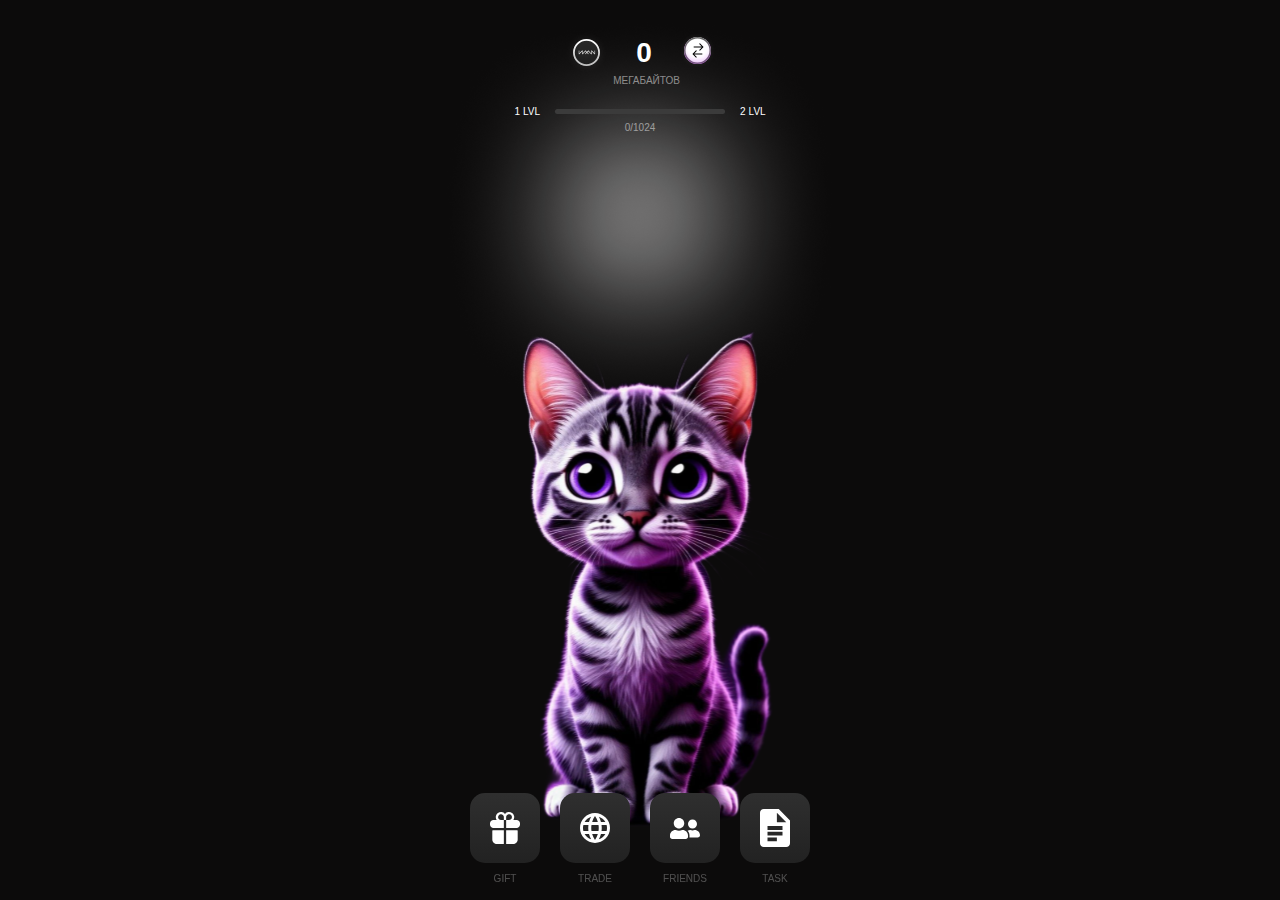
<file: index.html>
<!DOCTYPE html>
<html lang="ru">

<head>
    <meta charset="UTF-8">
    <meta name="viewport" content="width=device-width, initial-scale=1.0, maximum-scale=1.0, user-scalable=no">
    <title>Бонусы</title>

    <link rel="stylesheet" href="css/style.css">
</head>

<body class="index">
    <header>
        <div class="header">
            <a href="C:\Users\WEXI\Desktop\МОЙ ПРОЕКТ\MY\bonus.html">
                <span><svg width="30" height="32" viewBox="0 0 30 32" fill="none" xmlns="http://www.w3.org/2000/svg">
<path d="M2.30769 27.4254C2.30769 28.6387 2.79395 29.8022 3.65951 30.6601C4.52506 31.518 5.699 32 6.92308 32H13.5577C13.6342 32 13.7076 31.9699 13.7617 31.9163C13.8158 31.8626 13.8462 31.7899 13.8462 31.7141V18.5622C13.8462 18.4864 13.8158 18.4137 13.7617 18.36C13.7076 18.3064 13.6342 18.2763 13.5577 18.2763H2.88462C2.73161 18.2763 2.58486 18.3365 2.47667 18.4438C2.36848 18.551 2.30769 18.6965 2.30769 18.8481V27.4254ZM13.8462 15.7031V7.98352H16.1538V15.7031C16.1538 15.7789 16.1842 15.8517 16.2383 15.9053C16.2924 15.9589 16.3658 15.989 16.4423 15.989H26.5385C26.9316 15.989 27.3218 15.9226 27.6923 15.7924C28.3666 15.5552 28.9504 15.1169 29.3635 14.5379C29.7767 13.9588 29.999 13.2673 30 12.5581V11.4144C30 10.5045 29.6353 9.63184 28.9861 8.98841C28.337 8.34499 27.4565 7.98352 26.5385 7.98352H23.6149C23.5898 7.98312 23.5652 7.97623 23.5436 7.96352C23.522 7.95081 23.5041 7.93273 23.4917 7.91106C23.4793 7.8894 23.4729 7.8649 23.473 7.84C23.4731 7.8151 23.4797 7.79065 23.4923 7.76909C24.16 6.65181 24.3768 5.32566 24.0994 4.05656C23.8219 2.78746 23.0707 1.66922 21.9963 0.92608C20.9219 0.182938 19.6038 -0.130171 18.3063 0.049535C17.0087 0.229241 15.8277 0.888477 15 1.89506C14.1723 0.888477 12.9913 0.229241 11.6937 0.049535C10.3962 -0.130171 9.07808 0.182938 8.00369 0.92608C6.9293 1.66922 6.17807 2.78746 5.90062 4.05656C5.62317 5.32566 5.84002 6.65181 6.50769 7.76909C6.52026 7.79065 6.52692 7.8151 6.52702 7.84C6.52713 7.8649 6.52067 7.8894 6.50828 7.91106C6.49589 7.93273 6.47801 7.95081 6.4564 7.96352C6.4348 7.97623 6.41022 7.98312 6.3851 7.98352H3.46154C2.54348 7.98352 1.66303 8.34499 1.01386 8.98841C0.364697 9.63184 0 10.5045 0 11.4144V12.5581C0.00101843 13.2673 0.223344 13.9588 0.636493 14.5379C1.04964 15.1169 1.63339 15.5552 2.30769 15.7924C2.67822 15.9226 3.06844 15.989 3.46154 15.989H13.5577C13.6342 15.989 13.7076 15.9589 13.7617 15.9053C13.8158 15.8517 13.8462 15.7789 13.8462 15.7031ZM16.1538 5.12442C16.1538 4.55894 16.323 4.00616 16.64 3.53598C16.957 3.0658 17.4075 2.69935 17.9346 2.48295C18.4617 2.26655 19.0417 2.20993 19.6012 2.32025C20.1608 2.43057 20.6748 2.70287 21.0782 3.10272C21.4816 3.50258 21.7563 4.01202 21.8676 4.56663C21.979 5.12124 21.9218 5.69611 21.7035 6.21855C21.4852 6.74098 21.1154 7.18751 20.6411 7.50167C20.1667 7.81584 19.609 7.98352 19.0385 7.98352H16.1538V5.12442ZM10.7553 2.27246C11.1505 2.24438 11.5473 2.29729 11.9209 2.4279C12.2946 2.55851 12.6371 2.76401 12.9271 3.03158C13.2171 3.29916 13.4483 3.62308 13.6065 3.98315C13.7646 4.34322 13.8462 4.73171 13.8462 5.12442V7.98352H10.9615C10.2156 7.98162 9.49949 7.69343 8.96337 7.17941C8.42725 6.6654 8.11286 5.96554 8.08617 5.22671C8.05949 4.48788 8.32258 3.76753 8.82025 3.21684C9.31791 2.66615 10.0114 2.32793 10.7553 2.27317V2.27246ZM16.4423 32H23.0769C24.301 32 25.4749 31.518 26.3405 30.6601C27.206 29.8022 27.6923 28.6387 27.6923 27.4254V18.8481C27.6923 18.6965 27.6315 18.551 27.5233 18.4438C27.4151 18.3365 27.2684 18.2763 27.1154 18.2763H16.4423C16.3658 18.2763 16.2924 18.3064 16.2383 18.36C16.1842 18.4137 16.1538 18.4864 16.1538 18.5622V31.7141C16.1538 31.7899 16.1842 31.8626 16.2383 31.9163C16.2924 31.9699 16.3658 32 16.4423 32Z" fill="white"/>
</svg>
</span><span>GIFT</span>
            </a>
            <a href="C:\Users\WEXI\Desktop\МОЙ ПРОЕКТ\MY\trade.html">
                <span><svg width="30" height="30" viewBox="0 0 30 30" fill="none" xmlns="http://www.w3.org/2000/svg">
<g clip-path="url(#clip0_464_2370)">
<path d="M21.54 18C21.66 17.01 21.75 16.02 21.75 15C21.75 13.98 21.66 12.99 21.54 12H26.61C26.85 12.96 27 13.965 27 15C27 16.035 26.85 17.04 26.61 18M18.885 26.34C19.785 24.675 20.475 22.875 20.955 21H25.38C23.9268 23.5024 21.6212 25.398 18.885 26.34ZM18.51 18H11.49C11.34 17.01 11.25 16.02 11.25 15C11.25 13.98 11.34 12.975 11.49 12H18.51C18.645 12.975 18.75 13.98 18.75 15C18.75 16.02 18.645 17.01 18.51 18ZM15 26.94C13.755 25.14 12.75 23.145 12.135 21H17.865C17.25 23.145 16.245 25.14 15 26.94ZM9 9H4.62C6.05796 6.49055 8.36199 4.59186 11.1 3.66C10.2 5.325 9.525 7.125 9 9ZM4.62 21H9C9.525 22.875 10.2 24.675 11.1 26.34C8.3674 25.3985 6.06643 23.5023 4.62 21ZM3.39 18C3.15 17.04 3 16.035 3 15C3 13.965 3.15 12.96 3.39 12H8.46C8.34 12.99 8.25 13.98 8.25 15C8.25 16.02 8.34 17.01 8.46 18M15 3.045C16.245 4.845 17.25 6.855 17.865 9H12.135C12.75 6.855 13.755 4.845 15 3.045ZM25.38 9H20.955C20.4848 7.14242 19.7897 5.34916 18.885 3.66C21.645 4.605 23.94 6.51 25.38 9ZM15 0C6.705 0 0 6.75 0 15C0 18.9782 1.58035 22.7936 4.3934 25.6066C5.78628 26.9995 7.43986 28.1044 9.25975 28.8582C11.0796 29.612 13.0302 30 15 30C18.9782 30 22.7936 28.4196 25.6066 25.6066C28.4196 22.7936 30 18.9782 30 15C30 13.0302 29.612 11.0796 28.8582 9.25975C28.1044 7.43986 26.9995 5.78628 25.6066 4.3934C24.2137 3.00052 22.5601 1.89563 20.7403 1.14181C18.9204 0.387987 16.9698 0 15 0Z" fill="white"/>
</g>
<defs>
<clipPath id="clip0_464_2370">
<rect width="30" height="30" fill="white"/>
</clipPath>
</defs>
</svg>
</span><span>TRADE</span>
            </a>
            <a href="C:\Users\WEXI\Desktop\МОЙ ПРОЕКТ\MY\frend.html">
                <span><svg width="30" height="21" viewBox="0 0 30 21" fill="none" xmlns="http://www.w3.org/2000/svg">
<path d="M9 10.5C11.9016 10.5 14.25 8.15156 14.25 5.25C14.25 2.34844 11.9016 0 9 0C6.09844 0 3.75 2.34844 3.75 5.25C3.75 8.15156 6.09844 10.5 9 10.5ZM12.6 12H12.2109C11.2359 12.4688 10.1531 12.75 9 12.75C7.84688 12.75 6.76875 12.4688 5.78906 12H5.4C2.41875 12 0 14.4188 0 17.4V18.75C0 19.9922 1.00781 21 2.25 21H15.75C16.9922 21 18 19.9922 18 18.75V17.4C18 14.4188 15.5812 12 12.6 12ZM22.5 10.5C24.9844 10.5 27 8.48438 27 6C27 3.51562 24.9844 1.5 22.5 1.5C20.0156 1.5 18 3.51562 18 6C18 8.48438 20.0156 10.5 22.5 10.5ZM24.75 12H24.5719C23.9203 12.225 23.2313 12.375 22.5 12.375C21.7687 12.375 21.0797 12.225 20.4281 12H20.25C19.2938 12 18.4125 12.2766 17.6391 12.7219C18.7828 13.9547 19.5 15.5906 19.5 17.4V19.2C19.5 19.3031 19.4766 19.4016 19.4719 19.5H27.75C28.9922 19.5 30 18.4922 30 17.25C30 14.3484 27.6516 12 24.75 12Z" fill="white"/>
</svg>
</span><span>FRIENDS</span>
            </a>
            <a href="C:\Users\WEXI\Desktop\МОЙ ПРОЕКТ\MY\task.html">
                <span><svg width="30" height="38" viewBox="0 0 30 38" fill="none" xmlns="http://www.w3.org/2000/svg">
<path d="M7.5 20.9H22.5V17.1H7.5V20.9ZM7.5 26.6H22.5V22.8H7.5V26.6ZM7.5 32.3H16.875V28.5H7.5V32.3ZM3.75 38C2.71875 38 1.83625 37.6282 1.1025 36.8847C0.36875 36.1412 0.00125 35.2463 0 34.2V3.8C0 2.755 0.3675 1.86073 1.1025 1.1172C1.8375 0.373667 2.72 0.00126667 3.75 0H18.75L30 11.4V34.2C30 35.245 29.6331 36.1399 28.8994 36.8847C28.1656 37.6295 27.2825 38.0013 26.25 38H3.75ZM16.875 13.3H26.25L16.875 3.8V13.3Z" fill="white"/>
</svg>
</span>
                <span>TASK</span>
            </a>
        </div>
    </header>
    <main>
        <div class="top_info_index">
            <div class="flex_info_tap">
                <div class="logo_img">
                    <img src="./img/bonus.svg" alt="">

                </div>
                <h1>0</h1>
                <a href=""><img src="./img/obmen.svg" alt=""></a>
            </div>
            <span class="mb_span">Мегабайтов</span>
        </div>
        <div class="btn_content_index">
            <button class="btn_cat"><img src="./img/cat.svg" alt=""></button>
        </div>
        <div class="bottom_clik_info">
            <div class="lvl_info_prev">
                <span>1</span>lvl
            </div>
            <div class="lvl_info_line"></div>
            <div class="lvl_info_next">
                <span>2</span>lvl
            </div>
        </div>
        <div class="bottom_progress">
            <span>0</span>/<span>1024</span>
        </div>
    </main>

    <script src="./js/main.js"></script>
</body>

</html>
</file>
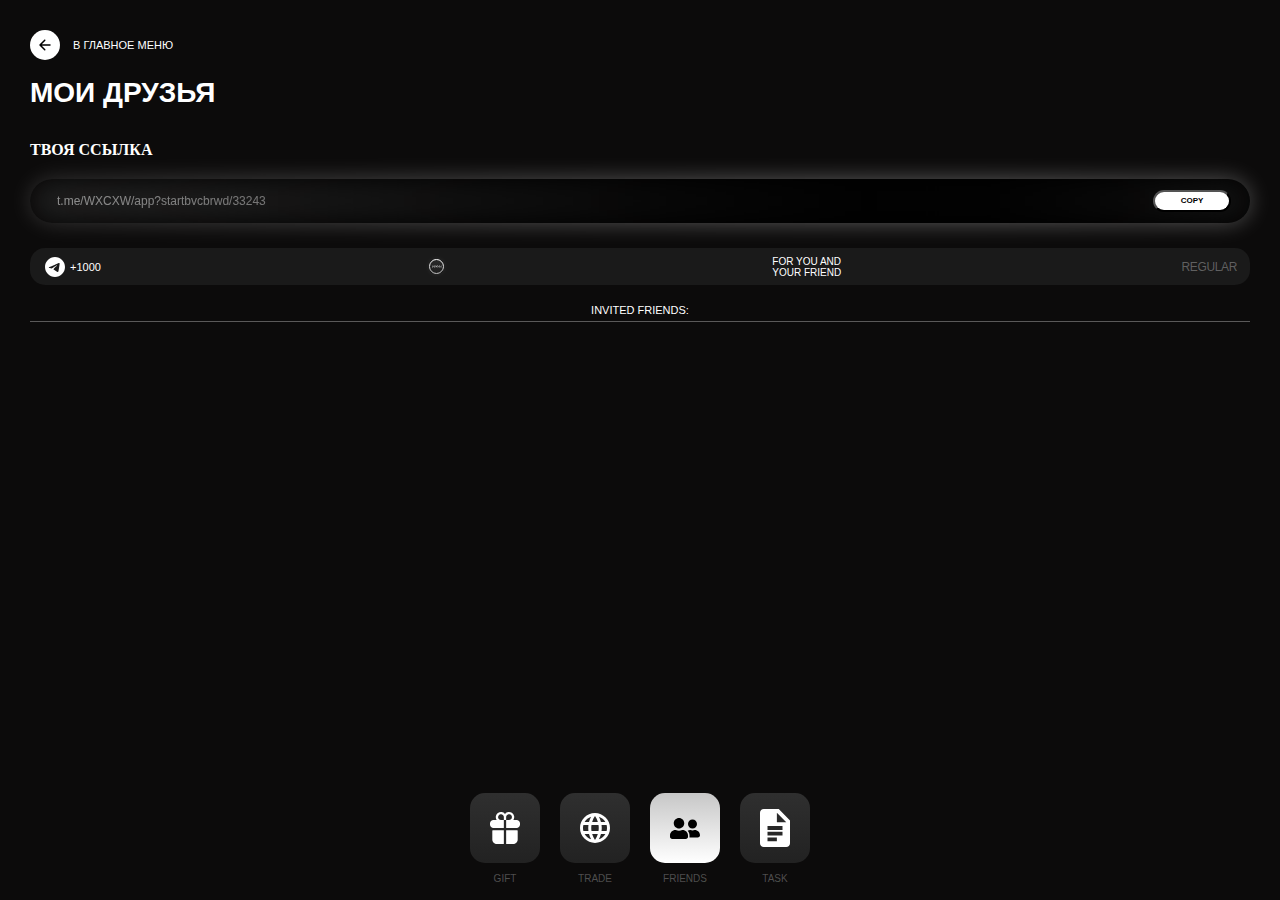
<file: frend.html>
<!DOCTYPE html>
<html lang="ru">

<head>
    <meta charset="UTF-8">
    <meta name="viewport" content="width=device-width, initial-scale=1.0, maximum-scale=1.0, user-scalable=no">
    <title>Мои друзья</title>

    <link rel="stylesheet" href="css/style.css">
</head>

<body>
    <header>
        <div class="header">
            <a href="C:\Users\WEXI\Desktop\МОЙ ПРОЕКТ\MY\bonus.html">
                <span><svg width="30" height="32" viewBox="0 0 30 32" fill="none" xmlns="http://www.w3.org/2000/svg">
<path d="M2.30769 27.4254C2.30769 28.6387 2.79395 29.8022 3.65951 30.6601C4.52506 31.518 5.699 32 6.92308 32H13.5577C13.6342 32 13.7076 31.9699 13.7617 31.9163C13.8158 31.8626 13.8462 31.7899 13.8462 31.7141V18.5622C13.8462 18.4864 13.8158 18.4137 13.7617 18.36C13.7076 18.3064 13.6342 18.2763 13.5577 18.2763H2.88462C2.73161 18.2763 2.58486 18.3365 2.47667 18.4438C2.36848 18.551 2.30769 18.6965 2.30769 18.8481V27.4254ZM13.8462 15.7031V7.98352H16.1538V15.7031C16.1538 15.7789 16.1842 15.8517 16.2383 15.9053C16.2924 15.9589 16.3658 15.989 16.4423 15.989H26.5385C26.9316 15.989 27.3218 15.9226 27.6923 15.7924C28.3666 15.5552 28.9504 15.1169 29.3635 14.5379C29.7767 13.9588 29.999 13.2673 30 12.5581V11.4144C30 10.5045 29.6353 9.63184 28.9861 8.98841C28.337 8.34499 27.4565 7.98352 26.5385 7.98352H23.6149C23.5898 7.98312 23.5652 7.97623 23.5436 7.96352C23.522 7.95081 23.5041 7.93273 23.4917 7.91106C23.4793 7.8894 23.4729 7.8649 23.473 7.84C23.4731 7.8151 23.4797 7.79065 23.4923 7.76909C24.16 6.65181 24.3768 5.32566 24.0994 4.05656C23.8219 2.78746 23.0707 1.66922 21.9963 0.92608C20.9219 0.182938 19.6038 -0.130171 18.3063 0.049535C17.0087 0.229241 15.8277 0.888477 15 1.89506C14.1723 0.888477 12.9913 0.229241 11.6937 0.049535C10.3962 -0.130171 9.07808 0.182938 8.00369 0.92608C6.9293 1.66922 6.17807 2.78746 5.90062 4.05656C5.62317 5.32566 5.84002 6.65181 6.50769 7.76909C6.52026 7.79065 6.52692 7.8151 6.52702 7.84C6.52713 7.8649 6.52067 7.8894 6.50828 7.91106C6.49589 7.93273 6.47801 7.95081 6.4564 7.96352C6.4348 7.97623 6.41022 7.98312 6.3851 7.98352H3.46154C2.54348 7.98352 1.66303 8.34499 1.01386 8.98841C0.364697 9.63184 0 10.5045 0 11.4144V12.5581C0.00101843 13.2673 0.223344 13.9588 0.636493 14.5379C1.04964 15.1169 1.63339 15.5552 2.30769 15.7924C2.67822 15.9226 3.06844 15.989 3.46154 15.989H13.5577C13.6342 15.989 13.7076 15.9589 13.7617 15.9053C13.8158 15.8517 13.8462 15.7789 13.8462 15.7031ZM16.1538 5.12442C16.1538 4.55894 16.323 4.00616 16.64 3.53598C16.957 3.0658 17.4075 2.69935 17.9346 2.48295C18.4617 2.26655 19.0417 2.20993 19.6012 2.32025C20.1608 2.43057 20.6748 2.70287 21.0782 3.10272C21.4816 3.50258 21.7563 4.01202 21.8676 4.56663C21.979 5.12124 21.9218 5.69611 21.7035 6.21855C21.4852 6.74098 21.1154 7.18751 20.6411 7.50167C20.1667 7.81584 19.609 7.98352 19.0385 7.98352H16.1538V5.12442ZM10.7553 2.27246C11.1505 2.24438 11.5473 2.29729 11.9209 2.4279C12.2946 2.55851 12.6371 2.76401 12.9271 3.03158C13.2171 3.29916 13.4483 3.62308 13.6065 3.98315C13.7646 4.34322 13.8462 4.73171 13.8462 5.12442V7.98352H10.9615C10.2156 7.98162 9.49949 7.69343 8.96337 7.17941C8.42725 6.6654 8.11286 5.96554 8.08617 5.22671C8.05949 4.48788 8.32258 3.76753 8.82025 3.21684C9.31791 2.66615 10.0114 2.32793 10.7553 2.27317V2.27246ZM16.4423 32H23.0769C24.301 32 25.4749 31.518 26.3405 30.6601C27.206 29.8022 27.6923 28.6387 27.6923 27.4254V18.8481C27.6923 18.6965 27.6315 18.551 27.5233 18.4438C27.4151 18.3365 27.2684 18.2763 27.1154 18.2763H16.4423C16.3658 18.2763 16.2924 18.3064 16.2383 18.36C16.1842 18.4137 16.1538 18.4864 16.1538 18.5622V31.7141C16.1538 31.7899 16.1842 31.8626 16.2383 31.9163C16.2924 31.9699 16.3658 32 16.4423 32Z" fill="white"/>
</svg>
</span><span>GIFT</span>
            </a>
            <a href="C:\Users\WEXI\Desktop\МОЙ ПРОЕКТ\MY\trade.html">
                <span><svg width="30" height="30" viewBox="0 0 30 30" fill="none" xmlns="http://www.w3.org/2000/svg">
<g clip-path="url(#clip0_464_2370)">
<path d="M21.54 18C21.66 17.01 21.75 16.02 21.75 15C21.75 13.98 21.66 12.99 21.54 12H26.61C26.85 12.96 27 13.965 27 15C27 16.035 26.85 17.04 26.61 18M18.885 26.34C19.785 24.675 20.475 22.875 20.955 21H25.38C23.9268 23.5024 21.6212 25.398 18.885 26.34ZM18.51 18H11.49C11.34 17.01 11.25 16.02 11.25 15C11.25 13.98 11.34 12.975 11.49 12H18.51C18.645 12.975 18.75 13.98 18.75 15C18.75 16.02 18.645 17.01 18.51 18ZM15 26.94C13.755 25.14 12.75 23.145 12.135 21H17.865C17.25 23.145 16.245 25.14 15 26.94ZM9 9H4.62C6.05796 6.49055 8.36199 4.59186 11.1 3.66C10.2 5.325 9.525 7.125 9 9ZM4.62 21H9C9.525 22.875 10.2 24.675 11.1 26.34C8.3674 25.3985 6.06643 23.5023 4.62 21ZM3.39 18C3.15 17.04 3 16.035 3 15C3 13.965 3.15 12.96 3.39 12H8.46C8.34 12.99 8.25 13.98 8.25 15C8.25 16.02 8.34 17.01 8.46 18M15 3.045C16.245 4.845 17.25 6.855 17.865 9H12.135C12.75 6.855 13.755 4.845 15 3.045ZM25.38 9H20.955C20.4848 7.14242 19.7897 5.34916 18.885 3.66C21.645 4.605 23.94 6.51 25.38 9ZM15 0C6.705 0 0 6.75 0 15C0 18.9782 1.58035 22.7936 4.3934 25.6066C5.78628 26.9995 7.43986 28.1044 9.25975 28.8582C11.0796 29.612 13.0302 30 15 30C18.9782 30 22.7936 28.4196 25.6066 25.6066C28.4196 22.7936 30 18.9782 30 15C30 13.0302 29.612 11.0796 28.8582 9.25975C28.1044 7.43986 26.9995 5.78628 25.6066 4.3934C24.2137 3.00052 22.5601 1.89563 20.7403 1.14181C18.9204 0.387987 16.9698 0 15 0Z" fill="white"/>
</g>
<defs>
<clipPath id="clip0_464_2370">
<rect width="30" height="30" fill="white"/>
</clipPath>
</defs>
</svg>
</span><span>TRADE</span>
            </a>
            <a href="C:\Users\WEXI\Desktop\МОЙ ПРОЕКТ\MY\frend.html" class="active">
                <span><svg width="30" height="21" viewBox="0 0 30 21" fill="none" xmlns="http://www.w3.org/2000/svg">
<path d="M9 10.5C11.9016 10.5 14.25 8.15156 14.25 5.25C14.25 2.34844 11.9016 0 9 0C6.09844 0 3.75 2.34844 3.75 5.25C3.75 8.15156 6.09844 10.5 9 10.5ZM12.6 12H12.2109C11.2359 12.4688 10.1531 12.75 9 12.75C7.84688 12.75 6.76875 12.4688 5.78906 12H5.4C2.41875 12 0 14.4188 0 17.4V18.75C0 19.9922 1.00781 21 2.25 21H15.75C16.9922 21 18 19.9922 18 18.75V17.4C18 14.4188 15.5812 12 12.6 12ZM22.5 10.5C24.9844 10.5 27 8.48438 27 6C27 3.51562 24.9844 1.5 22.5 1.5C20.0156 1.5 18 3.51562 18 6C18 8.48438 20.0156 10.5 22.5 10.5ZM24.75 12H24.5719C23.9203 12.225 23.2313 12.375 22.5 12.375C21.7687 12.375 21.0797 12.225 20.4281 12H20.25C19.2938 12 18.4125 12.2766 17.6391 12.7219C18.7828 13.9547 19.5 15.5906 19.5 17.4V19.2C19.5 19.3031 19.4766 19.4016 19.4719 19.5H27.75C28.9922 19.5 30 18.4922 30 17.25C30 14.3484 27.6516 12 24.75 12Z" fill="white"/>
</svg>
</span><span>FRIENDS</span>
            </a>
            <a href="C:\Users\WEXI\Desktop\МОЙ ПРОЕКТ\MY\task.html">
                <span><svg width="30" height="38" viewBox="0 0 30 38" fill="none" xmlns="http://www.w3.org/2000/svg">
<path d="M7.5 20.9H22.5V17.1H7.5V20.9ZM7.5 26.6H22.5V22.8H7.5V26.6ZM7.5 32.3H16.875V28.5H7.5V32.3ZM3.75 38C2.71875 38 1.83625 37.6282 1.1025 36.8847C0.36875 36.1412 0.00125 35.2463 0 34.2V3.8C0 2.755 0.3675 1.86073 1.1025 1.1172C1.8375 0.373667 2.72 0.00126667 3.75 0H18.75L30 11.4V34.2C30 35.245 29.6331 36.1399 28.8994 36.8847C28.1656 37.6295 27.2825 38.0013 26.25 38H3.75ZM16.875 13.3H26.25L16.875 3.8V13.3Z" fill="white"/>
</svg>
</span>
                <span>TASK</span>
            </a>
        </div>
    </header>
    <main>
        <div class="top_menu">
            <a href="C:\Users\WEXI\Desktop\МОЙ ПРОЕКТ\MY\index.html">
                <span><svg width="12" height="12" viewBox="0 0 12 12" fill="none" xmlns="http://www.w3.org/2000/svg">
<path d="M11 6.75C11.4142 6.75 11.75 6.41421 11.75 6C11.75 5.58579 11.4142 5.25 11 5.25V6.75ZM0.46967 5.46967C0.176777 5.76256 0.176777 6.23744 0.46967 6.53033L5.24264 11.3033C5.53553 11.5962 6.01041 11.5962 6.3033 11.3033C6.59619 11.0104 6.59619 10.5355 6.3033 10.2426L2.06066 6L6.3033 1.75736C6.59619 1.46447 6.59619 0.989593 6.3033 0.696699C6.01041 0.403806 5.53553 0.403806 5.24264 0.696699L0.46967 5.46967ZM11 6V5.25L1 5.25V6V6.75L11 6.75V6Z" fill="black"/>
</svg>
</span>В главное меню
            </a>
        </div>
        <div class="content">
            <div class="title">
                <h1>Мои друзья</h1>

            </div>
            <div class="referal_content">
                <h3>Твоя ссылка</h3>
                <div class="box_refetal">
                    <div class="grad_box"></div>
                    <span>t.me/WXCXW/app?startbvcbrwd/33243</span>
                    <button>Copy</button>
                </div>
            </div>
            <div class="ref_boxes">
                <div class="referal_info">
                    <div class="tg_bonus">
                        <img src="./img/tg.svg" alt="">
                        <p>+1000</p>
                    </div>
                    <img src="./img/bonus.svg" alt="">
                    <div class="text_box">
                        <p>FOR YOU AND YOUR FRIEND</p>
                    </div>
                    <span class="regular">REGULAR</span>
                </div>
            </div>
            <div class="frends">
                <div class="title">
                    <p>INVITED FRIENDS: </p>
                </div>
            </div>
        </div>
    </main>
</body>

</html>
</file>
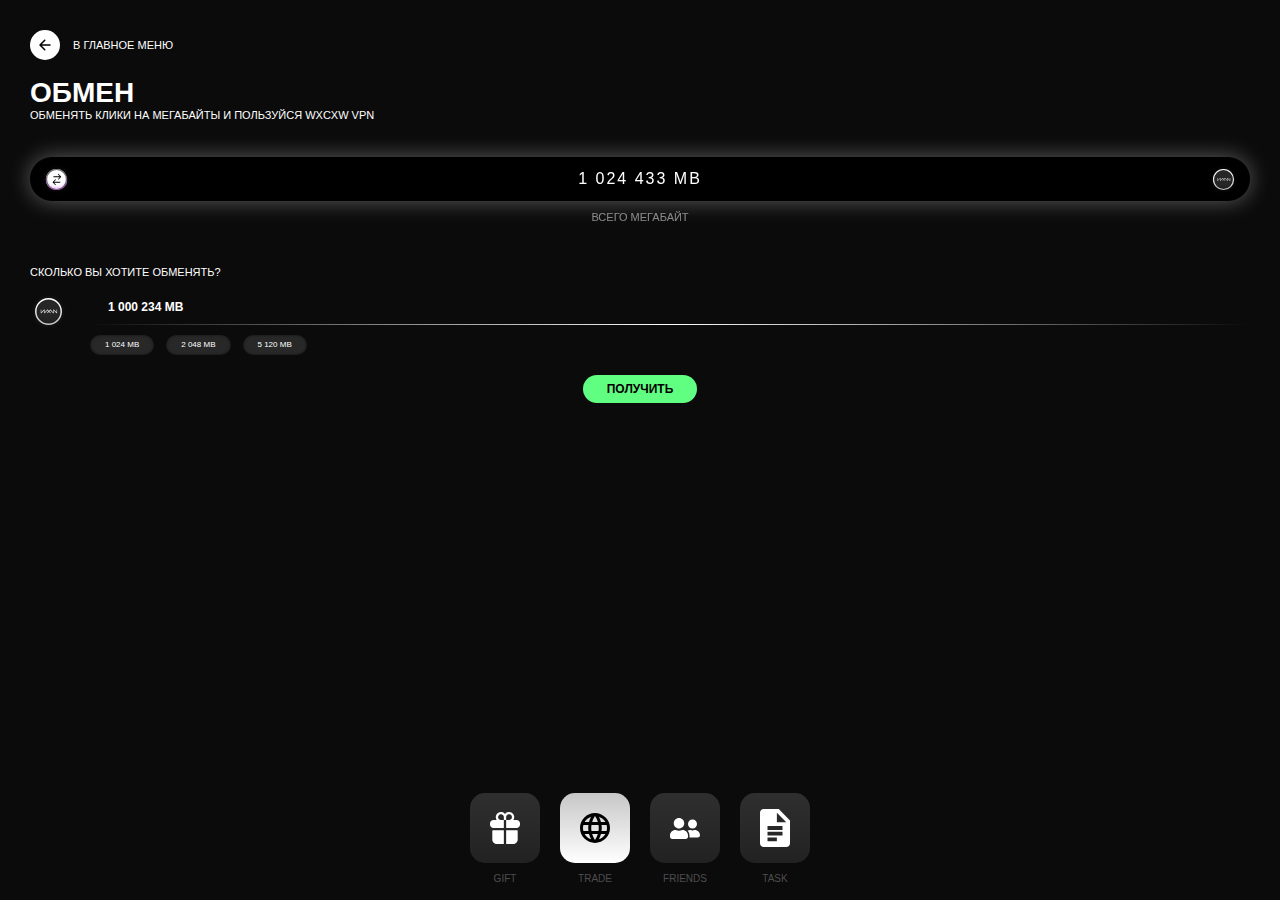
<file: trade.html>
<!DOCTYPE html>
<html lang="ru">

<head>
    <meta charset="UTF-8">
    <meta name="viewport" content="width=device-width, initial-scale=1.0, maximum-scale=1.0, user-scalable=no">
    <title>Бонусы</title>

    <link rel="stylesheet" href="css/style.css">
</head>

<body>
    <header>
        <div class="header">
            <a href="C:\Users\WEXI\Desktop\МОЙ ПРОЕКТ\MY\bonus.html">
                <span><svg width="30" height="32" viewBox="0 0 30 32" fill="none" xmlns="http://www.w3.org/2000/svg">
<path d="M2.30769 27.4254C2.30769 28.6387 2.79395 29.8022 3.65951 30.6601C4.52506 31.518 5.699 32 6.92308 32H13.5577C13.6342 32 13.7076 31.9699 13.7617 31.9163C13.8158 31.8626 13.8462 31.7899 13.8462 31.7141V18.5622C13.8462 18.4864 13.8158 18.4137 13.7617 18.36C13.7076 18.3064 13.6342 18.2763 13.5577 18.2763H2.88462C2.73161 18.2763 2.58486 18.3365 2.47667 18.4438C2.36848 18.551 2.30769 18.6965 2.30769 18.8481V27.4254ZM13.8462 15.7031V7.98352H16.1538V15.7031C16.1538 15.7789 16.1842 15.8517 16.2383 15.9053C16.2924 15.9589 16.3658 15.989 16.4423 15.989H26.5385C26.9316 15.989 27.3218 15.9226 27.6923 15.7924C28.3666 15.5552 28.9504 15.1169 29.3635 14.5379C29.7767 13.9588 29.999 13.2673 30 12.5581V11.4144C30 10.5045 29.6353 9.63184 28.9861 8.98841C28.337 8.34499 27.4565 7.98352 26.5385 7.98352H23.6149C23.5898 7.98312 23.5652 7.97623 23.5436 7.96352C23.522 7.95081 23.5041 7.93273 23.4917 7.91106C23.4793 7.8894 23.4729 7.8649 23.473 7.84C23.4731 7.8151 23.4797 7.79065 23.4923 7.76909C24.16 6.65181 24.3768 5.32566 24.0994 4.05656C23.8219 2.78746 23.0707 1.66922 21.9963 0.92608C20.9219 0.182938 19.6038 -0.130171 18.3063 0.049535C17.0087 0.229241 15.8277 0.888477 15 1.89506C14.1723 0.888477 12.9913 0.229241 11.6937 0.049535C10.3962 -0.130171 9.07808 0.182938 8.00369 0.92608C6.9293 1.66922 6.17807 2.78746 5.90062 4.05656C5.62317 5.32566 5.84002 6.65181 6.50769 7.76909C6.52026 7.79065 6.52692 7.8151 6.52702 7.84C6.52713 7.8649 6.52067 7.8894 6.50828 7.91106C6.49589 7.93273 6.47801 7.95081 6.4564 7.96352C6.4348 7.97623 6.41022 7.98312 6.3851 7.98352H3.46154C2.54348 7.98352 1.66303 8.34499 1.01386 8.98841C0.364697 9.63184 0 10.5045 0 11.4144V12.5581C0.00101843 13.2673 0.223344 13.9588 0.636493 14.5379C1.04964 15.1169 1.63339 15.5552 2.30769 15.7924C2.67822 15.9226 3.06844 15.989 3.46154 15.989H13.5577C13.6342 15.989 13.7076 15.9589 13.7617 15.9053C13.8158 15.8517 13.8462 15.7789 13.8462 15.7031ZM16.1538 5.12442C16.1538 4.55894 16.323 4.00616 16.64 3.53598C16.957 3.0658 17.4075 2.69935 17.9346 2.48295C18.4617 2.26655 19.0417 2.20993 19.6012 2.32025C20.1608 2.43057 20.6748 2.70287 21.0782 3.10272C21.4816 3.50258 21.7563 4.01202 21.8676 4.56663C21.979 5.12124 21.9218 5.69611 21.7035 6.21855C21.4852 6.74098 21.1154 7.18751 20.6411 7.50167C20.1667 7.81584 19.609 7.98352 19.0385 7.98352H16.1538V5.12442ZM10.7553 2.27246C11.1505 2.24438 11.5473 2.29729 11.9209 2.4279C12.2946 2.55851 12.6371 2.76401 12.9271 3.03158C13.2171 3.29916 13.4483 3.62308 13.6065 3.98315C13.7646 4.34322 13.8462 4.73171 13.8462 5.12442V7.98352H10.9615C10.2156 7.98162 9.49949 7.69343 8.96337 7.17941C8.42725 6.6654 8.11286 5.96554 8.08617 5.22671C8.05949 4.48788 8.32258 3.76753 8.82025 3.21684C9.31791 2.66615 10.0114 2.32793 10.7553 2.27317V2.27246ZM16.4423 32H23.0769C24.301 32 25.4749 31.518 26.3405 30.6601C27.206 29.8022 27.6923 28.6387 27.6923 27.4254V18.8481C27.6923 18.6965 27.6315 18.551 27.5233 18.4438C27.4151 18.3365 27.2684 18.2763 27.1154 18.2763H16.4423C16.3658 18.2763 16.2924 18.3064 16.2383 18.36C16.1842 18.4137 16.1538 18.4864 16.1538 18.5622V31.7141C16.1538 31.7899 16.1842 31.8626 16.2383 31.9163C16.2924 31.9699 16.3658 32 16.4423 32Z" fill="white"/>
</svg>
</span><span>GIFT</span>
            </a>
            <a href="C:\Users\WEXI\Desktop\МОЙ ПРОЕКТ\MY\trade.html" class="active">
                <span><svg width="30" height="30" viewBox="0 0 30 30" fill="none" xmlns="http://www.w3.org/2000/svg">
<g clip-path="url(#clip0_464_2370)">
<path d="M21.54 18C21.66 17.01 21.75 16.02 21.75 15C21.75 13.98 21.66 12.99 21.54 12H26.61C26.85 12.96 27 13.965 27 15C27 16.035 26.85 17.04 26.61 18M18.885 26.34C19.785 24.675 20.475 22.875 20.955 21H25.38C23.9268 23.5024 21.6212 25.398 18.885 26.34ZM18.51 18H11.49C11.34 17.01 11.25 16.02 11.25 15C11.25 13.98 11.34 12.975 11.49 12H18.51C18.645 12.975 18.75 13.98 18.75 15C18.75 16.02 18.645 17.01 18.51 18ZM15 26.94C13.755 25.14 12.75 23.145 12.135 21H17.865C17.25 23.145 16.245 25.14 15 26.94ZM9 9H4.62C6.05796 6.49055 8.36199 4.59186 11.1 3.66C10.2 5.325 9.525 7.125 9 9ZM4.62 21H9C9.525 22.875 10.2 24.675 11.1 26.34C8.3674 25.3985 6.06643 23.5023 4.62 21ZM3.39 18C3.15 17.04 3 16.035 3 15C3 13.965 3.15 12.96 3.39 12H8.46C8.34 12.99 8.25 13.98 8.25 15C8.25 16.02 8.34 17.01 8.46 18M15 3.045C16.245 4.845 17.25 6.855 17.865 9H12.135C12.75 6.855 13.755 4.845 15 3.045ZM25.38 9H20.955C20.4848 7.14242 19.7897 5.34916 18.885 3.66C21.645 4.605 23.94 6.51 25.38 9ZM15 0C6.705 0 0 6.75 0 15C0 18.9782 1.58035 22.7936 4.3934 25.6066C5.78628 26.9995 7.43986 28.1044 9.25975 28.8582C11.0796 29.612 13.0302 30 15 30C18.9782 30 22.7936 28.4196 25.6066 25.6066C28.4196 22.7936 30 18.9782 30 15C30 13.0302 29.612 11.0796 28.8582 9.25975C28.1044 7.43986 26.9995 5.78628 25.6066 4.3934C24.2137 3.00052 22.5601 1.89563 20.7403 1.14181C18.9204 0.387987 16.9698 0 15 0Z" fill="white"/>
</g>
<defs>
<clipPath id="clip0_464_2370">
<rect width="30" height="30" fill="white"/>
</clipPath>
</defs>
</svg>
</span><span>TRADE</span>
            </a>
            <a href="C:\Users\WEXI\Desktop\МОЙ ПРОЕКТ\MY\frend.html">
                <span><svg width="30" height="21" viewBox="0 0 30 21" fill="none" xmlns="http://www.w3.org/2000/svg">
<path d="M9 10.5C11.9016 10.5 14.25 8.15156 14.25 5.25C14.25 2.34844 11.9016 0 9 0C6.09844 0 3.75 2.34844 3.75 5.25C3.75 8.15156 6.09844 10.5 9 10.5ZM12.6 12H12.2109C11.2359 12.4688 10.1531 12.75 9 12.75C7.84688 12.75 6.76875 12.4688 5.78906 12H5.4C2.41875 12 0 14.4188 0 17.4V18.75C0 19.9922 1.00781 21 2.25 21H15.75C16.9922 21 18 19.9922 18 18.75V17.4C18 14.4188 15.5812 12 12.6 12ZM22.5 10.5C24.9844 10.5 27 8.48438 27 6C27 3.51562 24.9844 1.5 22.5 1.5C20.0156 1.5 18 3.51562 18 6C18 8.48438 20.0156 10.5 22.5 10.5ZM24.75 12H24.5719C23.9203 12.225 23.2313 12.375 22.5 12.375C21.7687 12.375 21.0797 12.225 20.4281 12H20.25C19.2938 12 18.4125 12.2766 17.6391 12.7219C18.7828 13.9547 19.5 15.5906 19.5 17.4V19.2C19.5 19.3031 19.4766 19.4016 19.4719 19.5H27.75C28.9922 19.5 30 18.4922 30 17.25C30 14.3484 27.6516 12 24.75 12Z" fill="white"/>
</svg>
</span><span>FRIENDS</span>
            </a>
            <a href="C:\Users\WEXI\Desktop\МОЙ ПРОЕКТ\MY\task.html">
                <span><svg width="30" height="38" viewBox="0 0 30 38" fill="none" xmlns="http://www.w3.org/2000/svg">
<path d="M7.5 20.9H22.5V17.1H7.5V20.9ZM7.5 26.6H22.5V22.8H7.5V26.6ZM7.5 32.3H16.875V28.5H7.5V32.3ZM3.75 38C2.71875 38 1.83625 37.6282 1.1025 36.8847C0.36875 36.1412 0.00125 35.2463 0 34.2V3.8C0 2.755 0.3675 1.86073 1.1025 1.1172C1.8375 0.373667 2.72 0.00126667 3.75 0H18.75L30 11.4V34.2C30 35.245 29.6331 36.1399 28.8994 36.8847C28.1656 37.6295 27.2825 38.0013 26.25 38H3.75ZM16.875 13.3H26.25L16.875 3.8V13.3Z" fill="white"/>
</svg>
</span>
                <span>TASK</span>
            </a>
        </div>
    </header>
    <main>
        <div class="top_menu">
            <a href="C:\Users\WEXI\Desktop\МОЙ ПРОЕКТ\MY\index.html">
                <span><svg width="12" height="12" viewBox="0 0 12 12" fill="none" xmlns="http://www.w3.org/2000/svg">
<path d="M11 6.75C11.4142 6.75 11.75 6.41421 11.75 6C11.75 5.58579 11.4142 5.25 11 5.25V6.75ZM0.46967 5.46967C0.176777 5.76256 0.176777 6.23744 0.46967 6.53033L5.24264 11.3033C5.53553 11.5962 6.01041 11.5962 6.3033 11.3033C6.59619 11.0104 6.59619 10.5355 6.3033 10.2426L2.06066 6L6.3033 1.75736C6.59619 1.46447 6.59619 0.989593 6.3033 0.696699C6.01041 0.403806 5.53553 0.403806 5.24264 0.696699L0.46967 5.46967ZM11 6V5.25L1 5.25V6V6.75L11 6.75V6Z" fill="black"/>
</svg>
</span>В главное меню
            </a>
        </div>
        <div class="content">
            <div class="title title_trade">
                <h1>Обмен</h1>
                <p>ОБМЕНЯТЬ КЛИКИ НА МЕГАБАЙТЫ И ПОЛЬЗУЙСЯ WXCXW VPN</p>
            </div>
            <div class="trade">
                <div class="trade_balance">
                    <img src="./img/obmen.svg" alt="">
                    <span> 1 024 433 MB</span>
                    <img src="./img/logo.svg" alt="">
                </div>
                <p>ВСЕГО МЕГАБАЙТ</p>
            </div>
            <div class="trade_obmen">
                <p>Сколько вы хотите обменять?</p>
                <form class="">
                    <div class="obmen_mb">
                        <img src="./img/logo.svg" alt="">
                        <div class="input_box_trade">
                            <input type="text" placeholder="1 000 234 MB">
                            <hr>
                            <div class="input_btn">
                                <button>1 024 MB</button>
                                <button>2 048 MB</button>
                                <button>5 120 MB</button>
                            </div>
                        </div>
                    </div>

                    <button class="accept">Получить</button>
                </form>
            </div>
        </div>
    </main>
</body>

</html>
</file>
<file: css/style.css>
@import url('https://fonts.cdnfonts.com/css/sf-pro-display');
* {
    box-sizing: border-box;
    padding: 0;
    margin: 0;
    list-style: none;
    text-decoration: none;
}

body {
    background-color: #0C0B0B;
    font-family: 'SF Pro Display', sans-serif;
}

header {
    background-color: #0C0B0B;
    padding: 10px 25px;
    position: fixed;
    bottom: 0;
    width: 100%;
    display: flex;
    align-items: center;
    justify-content: center;
    z-index: 888;
}

.header {
    max-width: 400px;
    display: flex;
    align-items: center;
    justify-content: space-between;
    gap: 20px;
}

.header a span:nth-child(1) {
    width: 70px;
    height: 70px;
    background: linear-gradient(180deg, #2F2F2F 0%, #222222 100%);
    border-radius: 15px;
    display: flex;
    align-items: center;
    justify-content: center;
}

.header a {
    display: flex;
    align-items: center;
    flex-direction: column;
    gap: 5px;
    font-style: normal;
    font-weight: 400;
    font-size: 10px;
    line-height: 220%;
    display: flex;
    align-items: center;
    text-align: center;
    color: rgba(255, 255, 255, 0.28);
}

.header a:hover span:nth-child(1),
.header a.active span:nth-child(1) {
    background: linear-gradient(180deg, #C7C7C7 0%, #FFFFFF 100%);
}

.header a:hover span:nth-child(1) svg path,
.header a.active span:nth-child(1) svg path {
    fill: #000;
}

main {
    padding: 30px 30px;
    width: 100%;
}

.top_menu {
    margin-bottom: 20px;
}

.top_menu a {
    display: flex;
    align-items: center;
    gap: 13px;
    font-style: normal;
    font-weight: 300;
    font-size: 11px;
    line-height: 200%;
    text-transform: uppercase;
    color: #FFFFFF;
}

.top_menu a span {
    width: 30px;
    height: 30px;
    background: #FFFFFF;
    border-radius: 50px;
    display: flex;
    align-items: center;
    justify-content: center;
}

.title {
    margin-bottom: 35px;
    display: flex;
    flex-direction: column;
    gap: 4px;
}

h1 {
    font-style: normal;
    font-weight: 700;
    font-size: 28px;
    line-height: 90%;
    color: #FFFFFF;
    text-transform: uppercase;
}

p {
    font-style: normal;
    font-weight: 300;
    font-size: 11px;
    line-height: 200%;
    text-transform: uppercase;
    color: #FFFFFF;
}

.bonus {
    display: flex;
    flex-direction: column;
    gap: 25px;
}

.bonus_box {
    display: flex;
    align-items: center;
    justify-content: space-between;
    gap: 20px;
}

.bonus_content {
    display: flex;
    align-items: start;
    gap: 25px;
}

.bonus_img {
    width: 50px;
    height: 50px;
    border-radius: 50px;
    overflow: hidden;
    background: #fff;
}

.bonus_img img {
    width: 100%;
    height: 100%;
    object-fit: cover;
}

.bonus_info {
    display: flex;
    flex-direction: column;
}

.bonus_info p {
    margin: 0;
    line-height: normal;
}

.bonus_info span {
    display: flex;
    align-items: center;
    gap: 4px;
    font-style: normal;
    font-weight: 400;
    font-size: 11px;
    line-height: normal;
    display: flex;
    align-items: center;
    color: #53FF6D;
}

.bonus_btn {
    font-style: normal;
    font-weight: 400;
    font-size: 11px;
    line-height: normal;
    display: flex;
    align-items: center;
    text-align: center;
    color: #000000;
    border-radius: 100px;
    padding: 5px 8px;
    text-transform: uppercase;
}

.white_btn {
    background: #F6F6F6;
}

.green_btn {
    background: #54F25E;
}

.blue_btn {
    background: #88BCFF;
}

.index {
    height: 100%;
}

.index::before {
    content: url(../img/bg.png);
    position: absolute;
    z-index: -1;
    display: flex;
    bottom: 0;
    justify-content: center;
    height: 100%;
    width: 100%;
}

.index header {
    background: none;
}

.btn_content_index {
    width: 100%;
    display: flex;
    align-items: end;
    justify-content: center;
}

.btn_cat {
    background: none;
    outline: none;
    border: none;
    cursor: pointer;
    position: absolute;
    bottom: 60px;
    transition: scale ease-in .1s;
    z-index: 3;
}

.btn_cat img {
    width: 295px;
    height: 515px;
}

.btn_cat:active {
    scale: .9;
    transition: scale ease-in .1s;
}

.top_info_index {
    display: flex;
    align-items: center;
    flex-direction: column;
    justify-content: center;
    width: 100%;
}

.flex_info_tap {
    display: flex;
    align-items: center;
    gap: 10px;
}

.flex_info_tap h1 {
    min-width: 50px;
    text-align: center;
}

.logo_img {
    height: 45px;
}

.logo_img img {
    width: 100%;
    height: 100%;
}

.mb_span {
    font-style: normal;
    font-weight: 400;
    font-size: 10px;
    text-transform: uppercase;
    text-align: center;
    display: flex;
    align-items: center;
    text-align: center;
    margin-left: 13px;
    color: rgba(255, 255, 255, 0.5);
}

.bottom_clik_info {
    display: flex;
    align-items: center;
    justify-content: center;
    width: 100%;
    gap: 15px;
    margin-top: 20px;
}

.lvl_info_line {
    width: 170px;
    background: #3B3B3B;
    height: 5px;
    border-radius: 50px;
}

.lvl_info_prev,
.lvl_info_next {
    color: #FFFFFF;
    gap: 3px;
    display: flex;
    align-items: center;
    text-transform: uppercase;
    font-size: 10px;
    font-weight: 300;
}

.bottom_progress {
    display: flex;
    align-items: center;
    justify-content: center;
    font-style: normal;
    font-weight: 400;
    font-size: 10px;
    line-height: 22px;
    color: rgba(255, 255, 255, 0.5);
}

.lvl_info_line {
    transition: background 0.3s ease;
}

h3 {
    text-transform: uppercase;
    font-family: 'SF Pro Display';
    font-style: normal;
    font-weight: 700;
    font-size: 16px;
    line-height: 19px;
    display: flex;
    align-items: center;
    color: #FFFFFF;
}

.referal_content {
    display: flex;
    flex-direction: column;
    gap: 20px;
}

.box_refetal {
    width: 100%;
    background: linear-gradient(90deg, rgba(0, 0, 0, 0) 50.96%, rgba(0, 0, 0, 0.88) 96.15%, rgba(0, 0, 0, 0.54) 100%);
    border-radius: 100px;
    background: linear-gradient(90deg, rgba(0, 0, 0, 0) 0%, rgba(0, 0, 0, 0.88) 68.5%, rgba(0, 0, 0, 0.54) 100%);
    filter: drop-shadow(0px 0px 11px rgba(255, 255, 255, 0.34));
    border-radius: 100px;
    padding: 12px 16px 12px 27px;
    display: flex;
    align-items: center;
    overflow: hidden;
    position: relative;
    height: 44px;
}

.box_refetal span {
    font-style: normal;
    font-weight: 400;
    font-size: 12px;
    line-height: 14px;
    color: #FFFFFF;
    position: absolute;
    z-index: 7;
}

.grad_box {
    width: 100%;
    position: absolute;
    display: block;
    height: 100%;
    background: linear-gradient(90deg, rgba(0, 0, 0, 0) -77.04%, rgba(0, 0, 0, 0.88) 78.15%, rgba(0, 0, 0, 0.54) 100%);
    border-radius: 100px;
    z-index: 8;
    left: 0;
}

.box_refetal button {
    position: absolute;
    right: 19px;
    z-index: 20;
    font-family: 'SF Pro Display', sans-serif;
    font-style: normal;
    font-weight: 600;
    font-size: 8px;
    line-height: 10px;
    color: #000000;
    text-transform: uppercase;
    width: 78px;
    height: 22px;
    background: #FFFFFF;
    border-radius: 100px;
}

.ref_boxes {
    margin-top: 25px;
}

.referal_info {
    display: flex;
    align-items: center;
    justify-content: space-between;
    gap: 5px;
}

.tg_bonus {
    display: flex;
    align-items: center;
    gap: 3px;
}

.ref_boxes {
    background: #1A1A1A;
    border-radius: 15px;
    padding: 6px 13px;
}

.text_box {
    max-width: 86px;
}

.text_box p {
    line-height: 110%;
    font-size: 10px;
}

.regular {
    font-style: normal;
    font-weight: 400;
    font-size: 12px;
    line-height: 14px;
    display: flex;
    align-items: center;
    text-align: center;
    letter-spacing: -0.03em;
    color: rgba(186, 186, 186, 0.44);
}

.frends .title {
    width: 100%;
    text-align: center;
    margin-top: 14px;
    border-bottom: 1px solid rgba(255, 255, 255, 0.32);
}

.title_trade p {
    line-height: 120%;
}

.trade_balance {
    display: flex;
    align-items: center;
    justify-content: space-between;
    gap: 20px;
    padding: 8px 12px;
    background: #000;
    filter: drop-shadow(0px 0px 11px rgba(255, 255, 255, 0.34));
    border-radius: 100px;
}

.trade_balance img {
    width: 29px;
    height: 28px;
    object-fit: cover;
}

.trade_balance span {
    font-style: normal;
    font-weight: 500;
    font-size: 16px;
    line-height: 22px;
    /* or 138% */
    display: flex;
    align-items: center;
    text-align: center;
    letter-spacing: 2px;
    color: #FFFFFF;
}

.trade p {
    margin: 0 auto;
    text-align: center;
    margin-top: 5px;
    opacity: .5;
    font-weight: 300;
}

.trade_obmen {
    margin-top: 33px;
}

.obmen_mb {
    display: flex;
    align-items: start;
    gap: 23px;
    margin-top: 10px;
    width: 100%;
}

.input_box_trade {
    display: flex;
    flex-direction: column;
    gap: 10px;
    width: 100%;
}

.input_box_trade input {
    width: 100%;
    font-style: normal;
    font-weight: 600;
    font-size: 12px;
    line-height: normal;
    display: flex;
    align-items: center;
    color: #FFFFFF;
    padding: 7px 18px 0 18px;
    background: none;
    outline: none;
    border: none;
}

.input_box_trade input::placeholder {
    color: #FFFFFF;
}

.input_box_trade hr {
    background: linear-gradient(90deg, rgba(255, 255, 255, 0) 0%, rgba(255, 255, 255, 1) 50%, rgba(255, 255, 255, 0) 100%);
    border: none;
    width: 100%;
    height: 1px;
}

.input_btn {
    display: flex;
    align-items: center;
    gap: 12px;
    flex-wrap: wrap;
}

.input_btn button {
    background: #282828;
    box-shadow: inset 0px 0px 3px rgba(0, 0, 0, 0.61);
    border-radius: 100px;
    font-style: normal;
    font-weight: 500;
    font-size: 8px;
    line-height: 10px;
    display: flex;
    align-items: center;
    text-align: center;
    color: #FFFFFF;
    padding: 5px 15px;
    border: none;
    outline: none;
}

.accept {
    background: #60FF82;
    border-radius: 100px;
    width: 114px;
    height: 28px;
    display: flex;
    align-items: center;
    justify-content: center;
    margin: 0 auto;
    border: none;
    outline: none;
    margin-top: 20px;
    font-style: normal;
    font-weight: 600;
    font-size: 12px;
    line-height: 15px;
    color: #000000;
    text-transform: uppercase;
}

/* Анимации */
@keyframes pulse {
    0% { transform: scale(1); }
    50% { transform: scale(1.05); }
    100% { transform: scale(1); }
}

.btn_cat.pulse {
    animation: pulse 1s ease;
}

/* Анимация клика */
@keyframes clickEffect {
    0% { transform: scale(1); }
    50% { transform: scale(0.9); }
    100% { transform: scale(1); }
}

.click-effect {
    animation: clickEffect 0.3s ease;
}

/* Для плавных переходов между страницами */
body {
    opacity: 1;
    transition: opacity 0.3s ease;
}

/* Адаптация для мобильных устройств */
@media (max-width: 768px) {
    .header {
        gap: 10px;
        padding: 5px 10px;
    }
    
    .header a span:nth-child(1) {
        width: 50px;
        height: 50px;
    }
    
    .btn_cat img {
        width: 200px;
        height: 350px;
    }
    
    .content {
        padding: 15px;
    }
    
    .bonus_box {
        flex-direction: column;
        gap: 10px;
    }
    
    .bonus_content {
        width: 100%;
        justify-content: space-between;
    }
}

@media (max-width: 480px) {
    h1 {
        font-size: 22px;
    }
    
    .header a span {
        font-size: 8px;
    }
    
    .btn_cat {
        bottom: 80px;
    }
}

/* Улучшенные стили для мобильных устройств */
@media (max-width: 768px) {
    body {
        padding-bottom: 80px; /* Чтобы контент не перекрывался нижним меню */
    }
    
    .header {
        position: fixed;
        bottom: 0;
        left: 0;
        right: 0;
        background: #0C0B0B;
        padding: 10px 15px;
        z-index: 1000;
    }
    
    .header a {
        font-size: 9px;
    }
    
    .header a span:nth-child(1) {
        width: 50px;
        height: 50px;
    }
    
    .content {
        padding: 20px 15px;
    }
    
    /* Адаптация для кнопки кота */
    .btn_cat img {
        max-width: 100%;
        height: auto;
    }
    
    /* Улучшение отображения бонусов */
    .bonus_box {
        flex-direction: column;
        align-items: stretch;
    }
    
    .bonus_content {
        flex-direction: row;
        justify-content: space-between;
        align-items: center;
    }
    
    /* Адаптация формы обмена */
    .trade_obmen {
        padding: 15px;
    }
    
    .obmen_mb {
        flex-direction: column;
        gap: 15px;
    }
    
    .input_btn {
        justify-content: space-between;
    }
    
    .input_btn button {
        flex-grow: 1;
    }
}

/* Анимации */
@keyframes fadeIn {
    from { opacity: 0; }
    to { opacity: 1; }
}

body {
    animation: fadeIn 0.3s ease-out;
}

/* Эффекты нажатия для всех кнопок */
button, .bonus_btn, .accept {
    transition: transform 0.1s ease, background 0.2s ease;
}

button:active, .bonus_btn:active, .accept:active {
    transform: scale(0.95);
}
</file>
